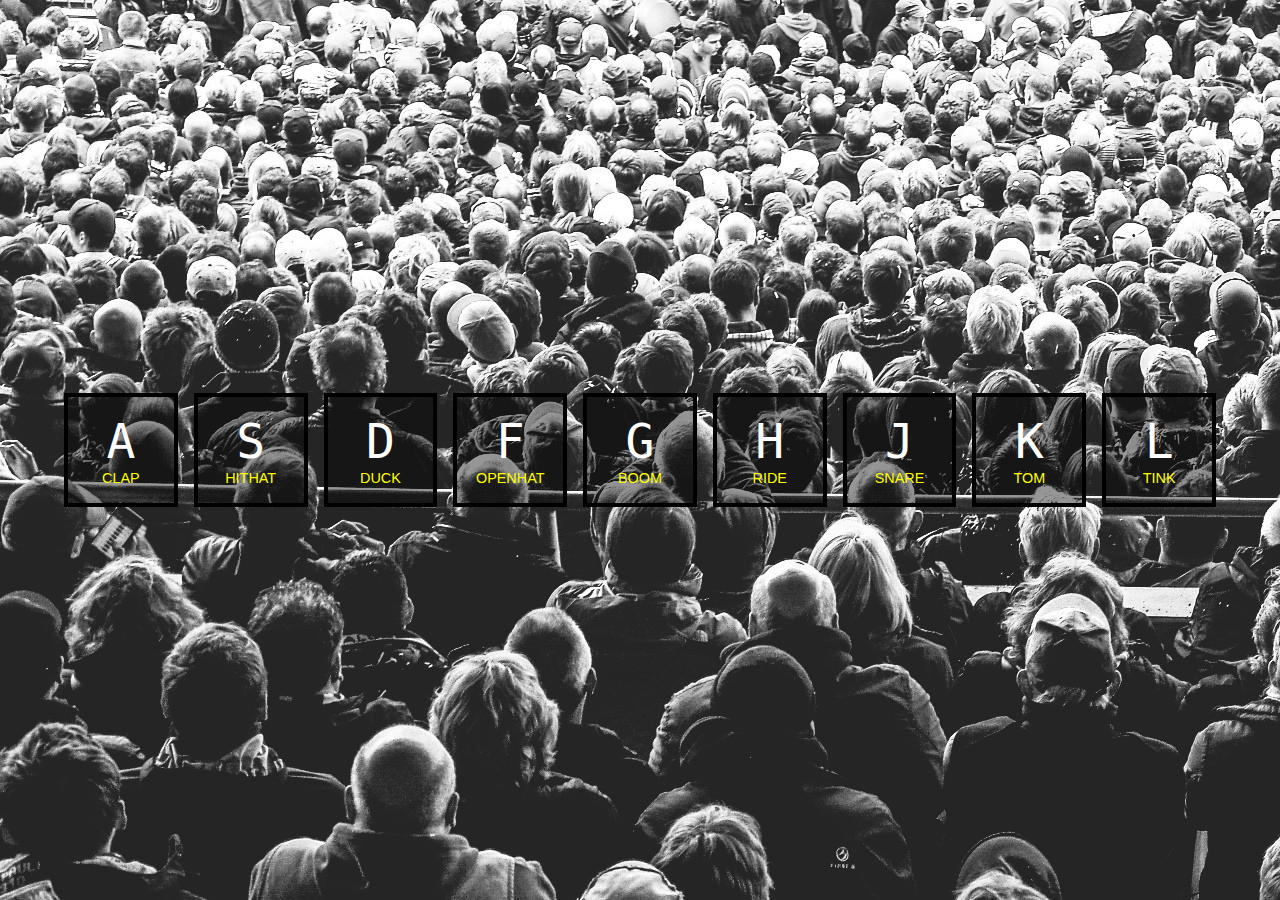
<file: 01 - JavaScript Drum Kit/index.html>
<!DOCTYPE html>
<html lang="en">
<head>
  <meta charset="UTF-8">
  <meta http-equiv="X-UA-Compatible" content="IE=edge">
  <meta name="viewport" content="width=device-width, initial-scale=1.0">
  <title>JavaScript Drum Kit</title>
  <link rel="stylesheet" href="styles.css">
</head>
<body>
  <div class="buttons">
    <div data-key="65" class="button">
      <kbd>A</kbd>
      <span>CLAP</span>
    </div>
    <div data-key="83" class="button">
      <kbd>S</kbd>
      <span>HITHAT</span>
    </div>
    <div data-key="68" class="button">
      <kbd>D</kbd>
      <span>DUCK</span>
    </div>
    <div data-key="70" class="button">
      <kbd>F</kbd>
      <span>OPENHAT</span>
    </div>
    <div data-key="71" class="button">
      <kbd>G</kbd>
      <span>BOOM</span>
    </div>
    <div data-key="72" class="button">
      <kbd>H</kbd>
      <span>RIDE</span>
    </div>
    <div data-key="74" class="button">
      <kbd>J</kbd>
      <span>SNARE</span>
    </div>
    <div data-key="75" class="button">
      <kbd>K</kbd>
      <span>TOM</span>
    </div>
    <div data-key="76" class="button">
      <kbd>L</kbd>
      <span>TINK</span>
    </div>
  </div>

  <audio class="audio" data-key="65" src="sounds/clap.wav"></audio>
  <audio class="audio" data-key="83" src="sounds/hihat.wav"></audio>
  <audio class="audio" data-key="68" src="sounds/kick.wav"></audio>
  <audio class="audio" data-key="70" src="sounds/openhat.wav"></audio>
  <audio class="audio" data-key="71" src="sounds/boom.wav"></audio>
  <audio class="audio" data-key="72" src="sounds/ride.wav"></audio>
  <audio class="audio" data-key="74" src="sounds/snare.wav"></audio>
  <audio class="audio" data-key="75" src="sounds/tom.wav"></audio>
  <audio class="audio" data-key="76" src="sounds/tink.wav"></audio>

  <script src="app.js"></script>
</body>
</html>
</file>
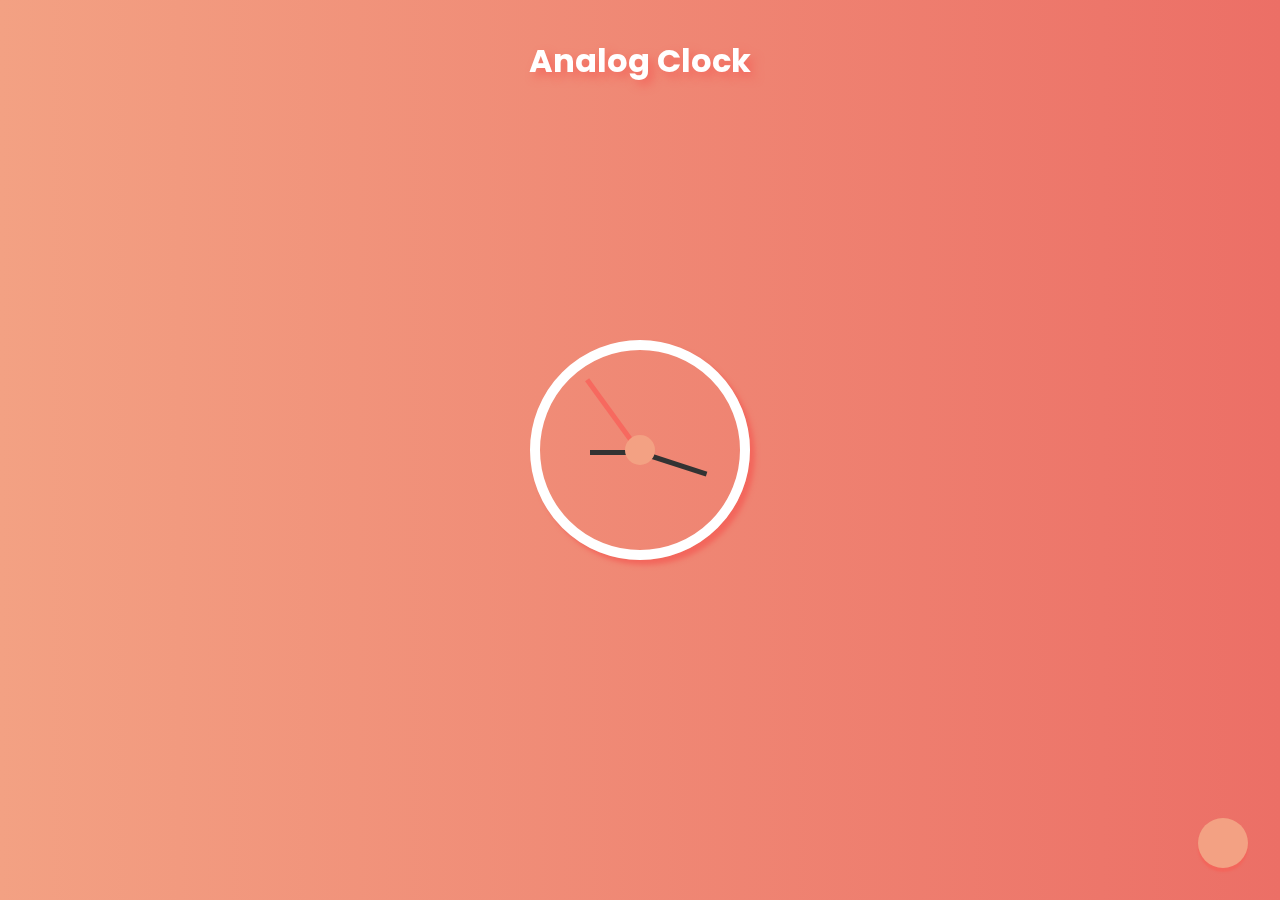
<file: 02 - CSS + JS Clock/index.html>
<!DOCTYPE html>
<html lang="es">
<head>
  <meta charset="UTF-8">
  <meta name="viewport" content="width=device-width, initial-scale=1.0">
  <title>Analog Clock</title>
  <link rel="shorcut icon" href="https://firebasestorage.googleapis.com/v0/b/my-assets-3fd08.appspot.com/o/analog-clock-js%2Fclock-solid.svg?alt=media&token=2ca3da7b-1377-4c7b-9eb1-e3f3925ce498">

  <link rel="preconnect" href="https://fonts.gstatic.com">
  <link href="https://fonts.googleapis.com/css2?family=Poppins:wght@300;500;800&display=swap" rel="stylesheet">

  <link rel="stylesheet" href="https://use.fontawesome.com/releases/v5.15.1/css/all.css" integrity="sha384-vp86vTRFVJgpjF9jiIGPEEqYqlDwgyBgEF109VFjmqGmIY/Y4HV4d3Gp2irVfcrp" crossorigin="anonymous">
  <link rel="stylesheet" href="styles.css">
</head>
<body>
  <header class="header">
    <h1>Analog <span class="fas fa-clock"></span> Clock</h1>
  </header>
  <div class="clock">
    <div id="hours" class="clock__line clock__hours"></div>
    <div id="minutes" class="clock__line clock__minutes"></div>
    <div id="seconds" class="clock__line clock__seconds"></div>
  </div>
  <div class="icon-setting">
    <span class="fas fa-cog" id="btn-settings"></span>
  </div>
  <script src="app.js"></script>
</body>
</html>
</file>
<file: 01 - JavaScript Drum Kit/styles.css>
* {
  padding: 0;
  margin: 0;
  box-sizing: border-box;
}

body {
  width: 100%;
  height: 100vh;
  background-image: url(./background.jpg);
  font-family: -apple-system, BlinkMacSystemFont, 'Segoe UI', Roboto, Oxygen, Ubuntu, Cantarell, 'Open Sans', 'Helvetica Neue', sans-serif;

  display: flex;
  justify-content: center;
  align-items: center;
}

.buttons {
  width: 90%;
  display: grid;
  grid-template-columns: repeat(auto-fit, minmax(100px, 1fr));
  grid-gap: 1rem;
  padding: 2rem 0;
}

.button {
  padding: 1rem 0;
  background-color: rgba(0,0,0,.4);
  color: #fff;
  text-align: center; 
  border: 4px solid #000;
  cursor: pointer;
  transition: all 100ms;
}

.active {
  border: 4px solid yellow;
  transform: scale(1.2);
}

.button kbd {
  display: block;
  font-size: 3rem;
}

.button span {
  color: yellow;
  font-size: .9rem;
}
</file>
<file: 02 - CSS + JS Clock/styles.css>
:root {
  --orange: #F3A183;
  --orangeAlt: #EC6F66;
  --orangeDark: #f3665c;
  --white: #fff;
}

body {
  font-family: 'Poppins', sans-serif;

  margin: 0;
  height: 100vh;
  display: flex;
  justify-content: center;
  align-items: center;
  flex-direction: column;

  background: var(--orangeAlt);  /* fallback for old browsers */
  background: -webkit-linear-gradient(to right, var(--orange), var(--orangeAlt));  /* Chrome 10-25, Safari 5.1-6 */
  background: linear-gradient(to right, var(--orange), var(--orangeAlt)); /* W3C, IE 10+/ Edge, Firefox 16+, Chrome 26+, Opera 12+, Safari 7+ */
}

.header {
  width: 100%;
  position: fixed;
  top:0;
  left: 0;
  text-align: center;
  padding-top: 1rem;
}

.header h1 {
  color: #fff;
  text-shadow: 5px 5px 10px var(--orangeDark);
}

.clock {
  width: 200px;
  height: 200px;
  border-radius: 50%;
  border: 10px solid #fff;
  position: relative;
  box-shadow: 5px 5px 5px 0 var(--orangeDark);
}

.clock::after {
  content: "";
  width: 30px;
  height: 30px;
  background-color: #F3A183;
  border-radius: 50%;

  position: absolute;
  top: 50%;
  left: 50%;
  transform: translate(-50%, -50%);
}

.clock__line {
  background-color: #333;
  height: 5px;
  position: absolute;
  top: 50%;
  left: 50%;
  transform: translate(-50%, -50%);
  transform-origin: left;
}

.clock__hours {
  width: 25%;
}

.clock__minutes {
  width: 35%;
}

.clock__seconds {
  background-color: #f7695f;
  width: 45%;
}

/* Icon Settings */
.icon-setting {
  width: 50px;
  height: 50px;
  display: flex;
  justify-content: center;
  align-items: center;

  position: absolute;
  bottom: 2rem;
  right: 2rem;
  font-size: 2rem;
  background-color: var(--orange);
  border-radius: 50%;

  color: var(--white);
  box-shadow: 0 4px 2px 0 var(--orangeDark);

  cursor: pointer;
}


/* Modal Settings */

.modal-settings {
  position: fixed;
  top: 0;
  left: 0;
  right: 0;
  bottom: 0;
  background-color: rgba(0,0,0,.4);

  display: flex;
  align-items: center;
}

.modal-settings__content {
  width: 70%;
  max-width: 600px;
  margin: 0 auto;
  background-color: #fff;
  padding: 1rem 2rem;
  border-radius: 5px;
  box-shadow: 0 5px 10px 0 rgba(0,0,0,.5);
}

.modal-settings__title {
  font-size: 1.5rem;
  margin-bottom: 1rem;
}

.modal-settings__colors {
  display: flex;
}

.modal-settings__color {
  display: block;
  width: 60px;
  height: 30px; 
  border-radius: 5px;
  margin-right: .5rem;
  cursor: pointer;
  transition: all 200ms;
}

.modal-settings__color:hover {
  transform: scale(1.1);
}

.modal-settings__color-default {
  background-color: #F3A183;
}

.modal-settings__color-red {
  background-color: #e6162e;
}

.modal-settings__color-green {
  background-color:#285045;
}

.modal-settings input {
  display: none;
  visibility: hidden;
}


/* Themes */

.theme-red {
  --orange: #EB3349;
  --orangeAlt: #e6162e;
  --orangeDark: #ca0d23;
  --white: #fff; 
}

.theme-green {
  --orange: #285045;
  --orangeAlt: #1f4037;
  --orangeDark: #153b31;
  --white: #fff; 
}
</file>
